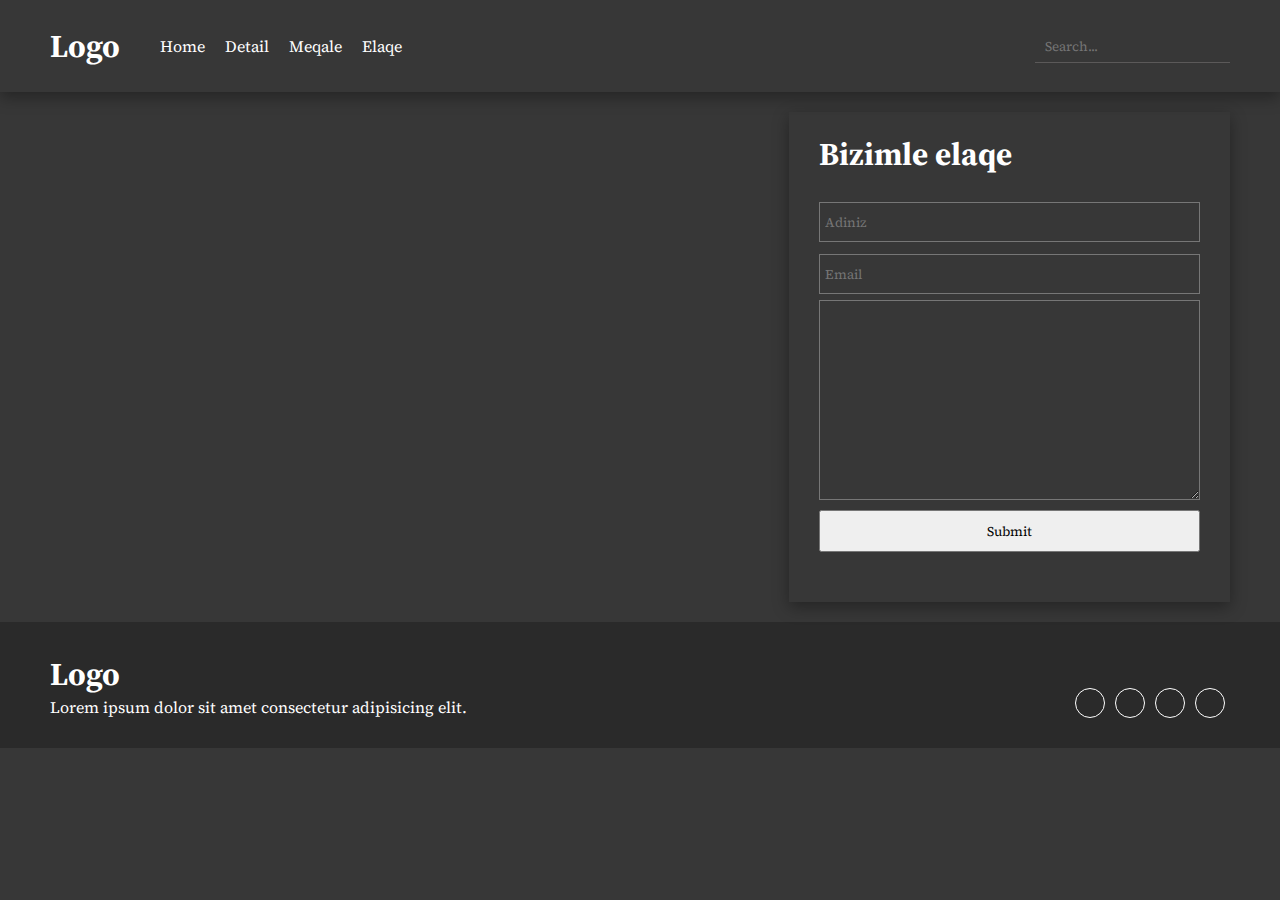
<file: contact.html>
<!DOCTYPE html>
<html lang="en">
<head>
    <meta charset="UTF-8">
    <meta http-equiv="X-UA-Compatible" content="IE=edge">
    <meta name="viewport" content="width=device-width, initial-scale=1.0">
    <link rel="stylesheet" href="style.css">
    <link rel="stylesheet" href="https://cdnjs.cloudflare.com/ajax/libs/font-awesome/6.2.1/css/all.min.css" integrity="sha512-MV7K8+y+gLIBoVD59lQIYicR65iaqukzvf/nwasF0nqhPay5w/9lJmVM2hMDcnK1OnMGCdVK+iQrJ7lzPJQd1w==" crossorigin="anonymous" referrerpolicy="no-referrer" />
    <title>Document</title>
</head>
<body>
    <header>
        <div class="head">
            <h1>Logo</h1>
            <ul id="menu">
                <li><a href="./index.html">Home</a></li>
                <li><a href="./detail.html">Detail</a></li>
                <li><a href="./meqale.html">Meqale</a></li>
                <li><a href="./contact.html">Elaqe</a></li>
            </ul>

        </div>
    
        <div class="search_div">
            <i class="fa-solid fa-magnifying-glass"></i>
            <input placeholder="Search..."/>
        </div>
        <!-- <i class="fa-solid fa-bars btn"  id="menu_add"></i> -->
    </header>

    <section class="contact_div">
        <iframe src="https://www.google.com/maps/embed?pb=!1m18!1m12!1m3!1d194472.6747696491!2d49.714872030405836!3d40.39476947186229!2m3!1f0!2f0!3f0!3m2!1i1024!2i768!4f13.1!3m3!1m2!1s0x40307d6bd6211cf9%3A0x343f6b5e7ae56c6b!2zQmFrxLEsIEF6yZlyYmF5Y2Fu!5e0!3m2!1saz!2s!4v1671993315954!5m2!1saz!2s" width="800" height="490" style="border:0;" allowfullscreen="" loading="lazy" referrerpolicy="no-referrer-when-downgrade"></iframe>
        <div class="contact">
            <h1>Bizimle elaqe</h1>
            <input placeholder="Adiniz"/>
            <input placeholder="Email"/>
            <textarea>    </textarea>
            <button>
                     Submit
            </button>


        </div>

    </section>



    <footer class="footer_div">
        <div class="footer_div_logo">
            <h1>Logo</h1>
            <p>Lorem ipsum dolor sit amet consectetur adipisicing elit.</p>
        </div>
      

        
        <ul class="footer_div_ul2">
            <li><a href="./detail.html"><i class="fa-brands fa-facebook-f"></i></a></li>
            <li><a href="./detail.html"><i class="fa-brands fa-instagram"></i></a></li>
            <li><a href="./detail.html"><i class="fa-brands fa-linkedin-in"></i></a></li>
            <li><a href="./detail.html"><i class="fa-solid fa-g"></i></a></li>
         
        </ul>


    </footer>
</body>
</html>
</file>
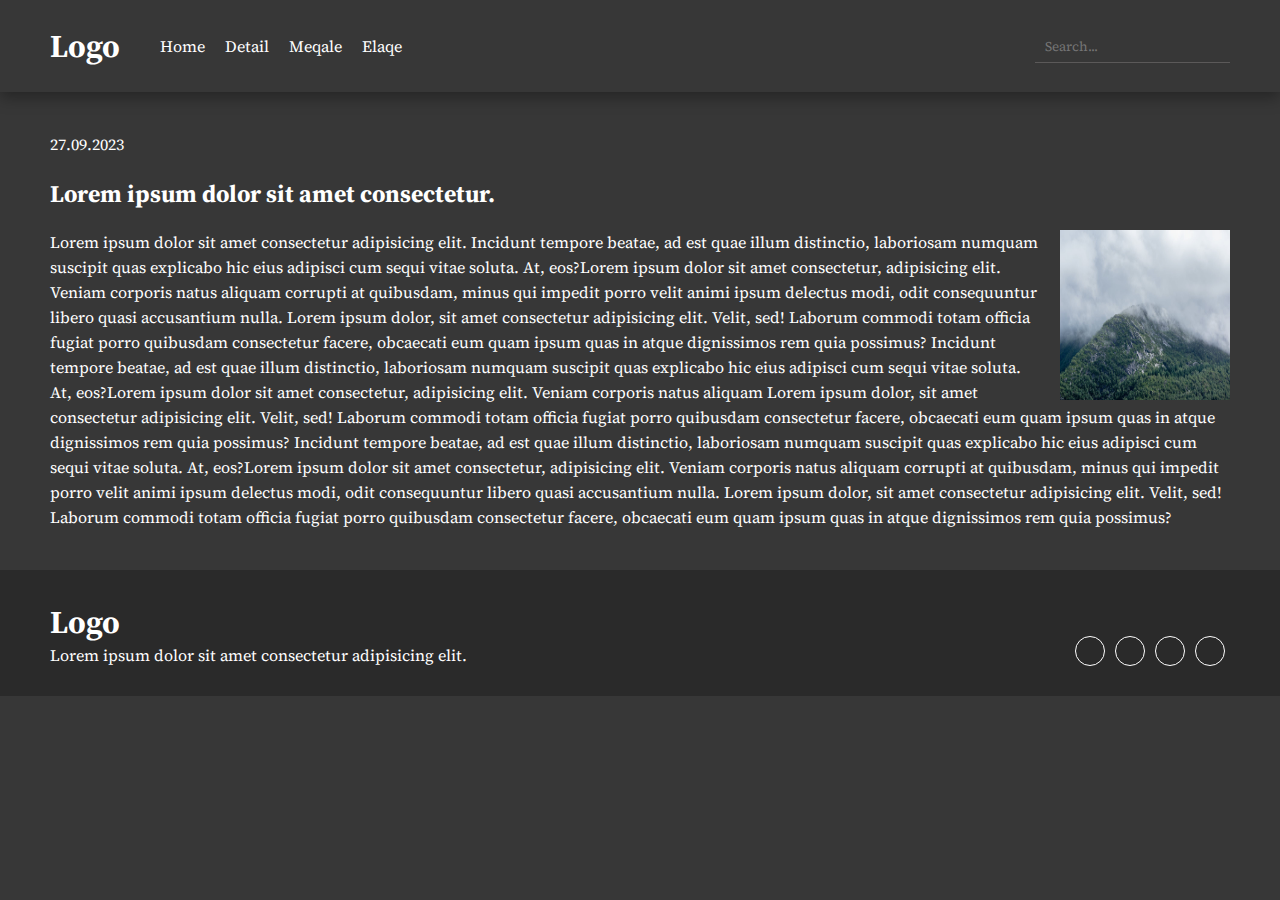
<file: detail.html>
<!DOCTYPE html>
<html lang="en">
<head>
    <meta charset="UTF-8">
    <meta http-equiv="X-UA-Compatible" content="IE=edge">
    <meta name="viewport" content="width=device-width, initial-scale=1.0">
    <link rel="stylesheet" href="style.css">
    <link rel="stylesheet" href="https://cdnjs.cloudflare.com/ajax/libs/font-awesome/6.2.1/css/all.min.css" integrity="sha512-MV7K8+y+gLIBoVD59lQIYicR65iaqukzvf/nwasF0nqhPay5w/9lJmVM2hMDcnK1OnMGCdVK+iQrJ7lzPJQd1w==" crossorigin="anonymous" referrerpolicy="no-referrer" />
    <title>Document</title>
</head>
<body>
    <header>
        <div class="head">
            <h1>Logo</h1>
            <ul id="menu">
                <li><a href="./index.html">Home</a></li>
                <li><a href="./detail.html">Detail</a></li>
                <li><a href="./meqale.html">Meqale</a></li>
                <li><a href="./contact.html">Elaqe</a></li>
            </ul>

        </div>
    
        <div class="search_div">
            <i class="fa-solid fa-magnifying-glass"></i>
            <input placeholder="Search..."/>
        </div>
      
    </header>
    <section class="detail_div">
        <div class="detail_text">
         <p>27.09.2023</p>
         <h2>Lorem ipsum dolor sit amet consectetur.</h2>
         <p><img src="./img/1d353cf0756cfd356ed8ca70f504c876626d0a32.png" alt="Pineapple" style="width:170px;height:170px;margin-left:15px;">Lorem ipsum dolor sit amet consectetur adipisicing elit. Incidunt tempore beatae, ad est quae illum distinctio, laboriosam numquam suscipit quas explicabo hic eius adipisci cum sequi vitae soluta. At, eos?Lorem ipsum dolor sit amet consectetur, adipisicing elit. Veniam corporis natus aliquam corrupti at quibusdam, minus qui impedit porro velit animi ipsum delectus modi, odit consequuntur libero quasi accusantium nulla.
            Lorem ipsum dolor, sit amet consectetur adipisicing elit. Velit, sed! Laborum commodi totam officia fugiat porro quibusdam consectetur facere, obcaecati eum quam ipsum quas in atque dignissimos rem quia possimus?
            Incidunt tempore beatae, ad est quae illum distinctio, laboriosam numquam suscipit quas explicabo hic eius adipisci cum sequi vitae soluta. At, eos?Lorem ipsum dolor sit amet consectetur, adipisicing elit. Veniam corporis natus aliquam 
            Lorem ipsum dolor, sit amet consectetur adipisicing elit. Velit, sed! Laborum commodi totam officia fugiat porro quibusdam consectetur facere, obcaecati eum quam ipsum quas in atque dignissimos rem quia possimus?
            Incidunt tempore beatae, ad est quae illum distinctio, laboriosam numquam suscipit quas explicabo hic eius adipisci cum sequi vitae soluta. At, eos?Lorem ipsum dolor sit amet consectetur, adipisicing elit. Veniam corporis natus aliquam corrupti at quibusdam, minus qui impedit porro velit animi ipsum delectus modi, odit consequuntur libero quasi accusantium nulla.
            Lorem ipsum dolor, sit amet consectetur adipisicing elit. Velit, sed! Laborum commodi totam officia fugiat porro quibusdam consectetur facere, obcaecati eum quam ipsum quas in atque dignissimos rem quia possimus?
         </p>
        </div>

    </section>
    <footer class="footer_div">
        <div class="footer_div_logo">
            <h1>Logo</h1>
            <p>Lorem ipsum dolor sit amet consectetur adipisicing elit.</p>
        </div>
      

        
        <ul class="footer_div_ul2">
            <li><a href="./detail.html"><i class="fa-brands fa-facebook-f"></i></a></li>
            <li><a href="./detail.html"><i class="fa-brands fa-instagram"></i></a></li>
            <li><a href="./detail.html"><i class="fa-brands fa-linkedin-in"></i></a></li>
            <li><a href="./detail.html"><i class="fa-solid fa-g"></i></a></li>
         
        </ul>


    </footer>
</body>
</html>
</file>
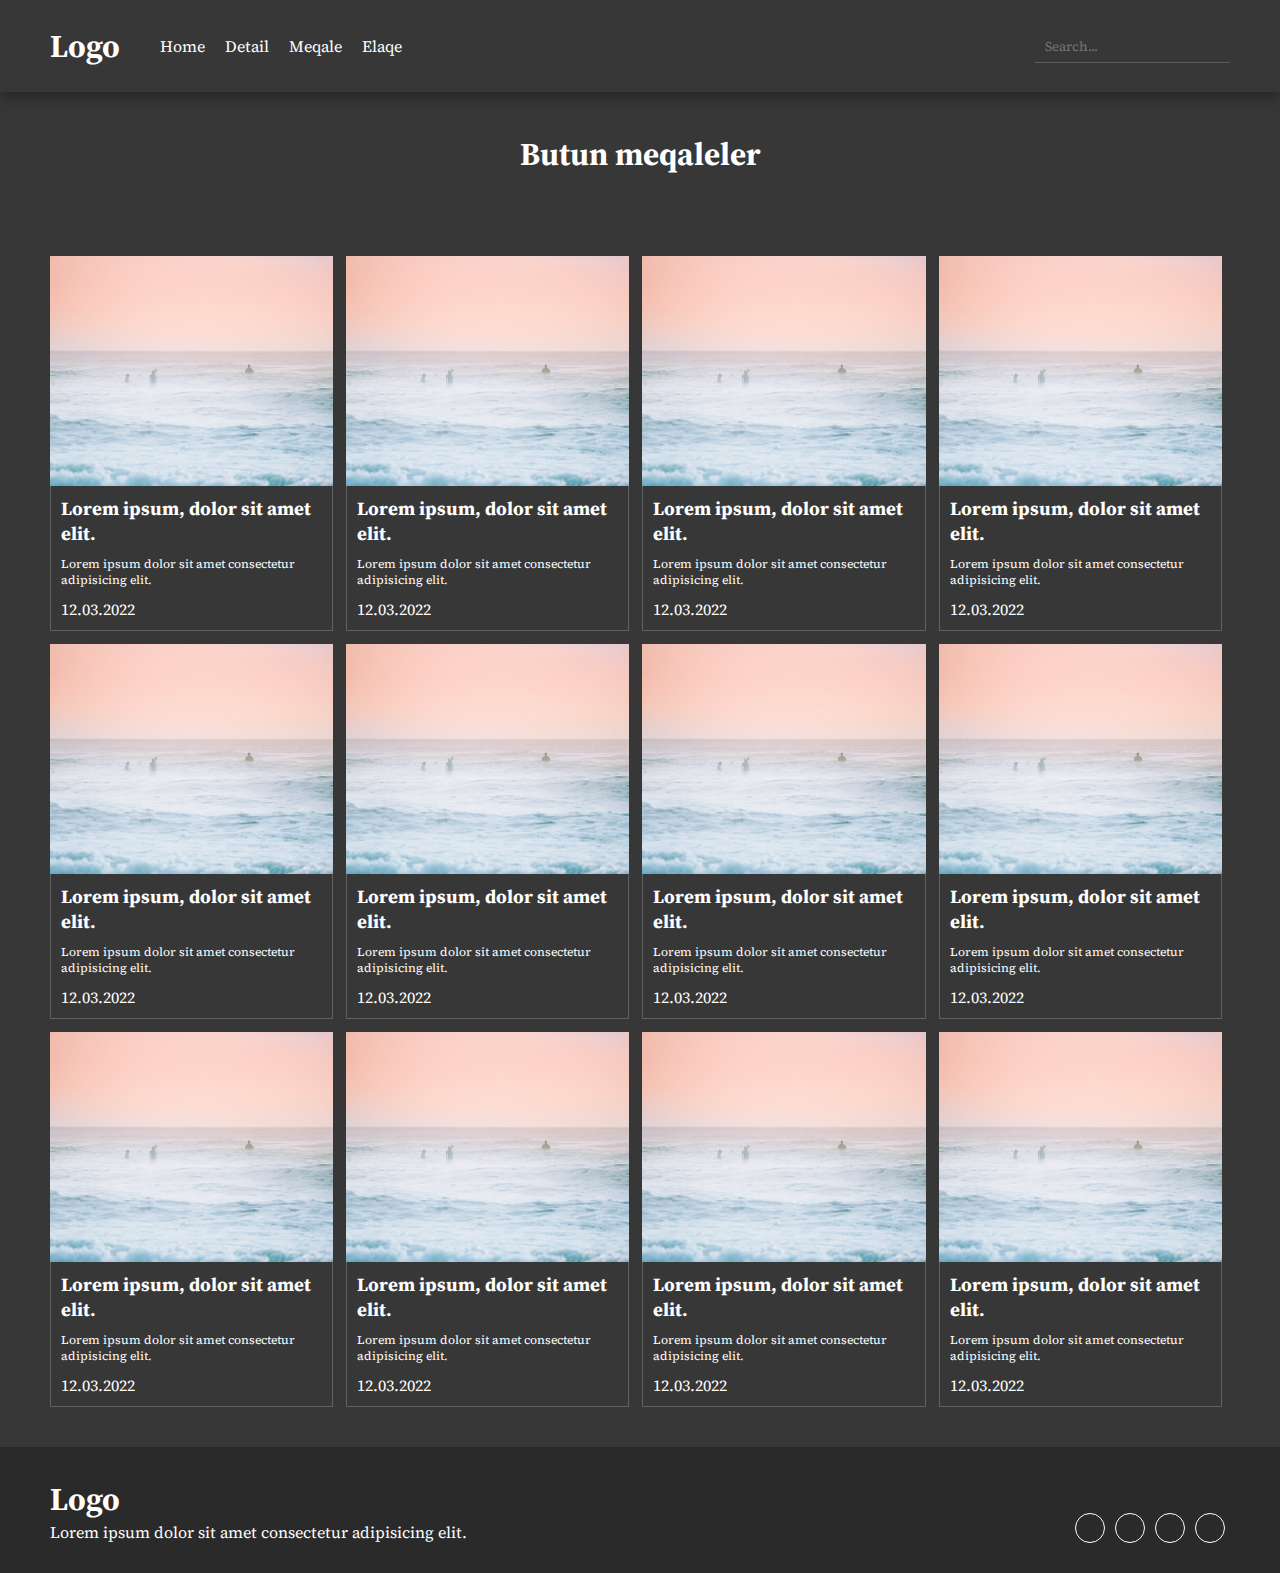
<file: meqale.html>
<!DOCTYPE html>
<html lang="en">
<head>
    <meta charset="UTF-8">
    <meta http-equiv="X-UA-Compatible" content="IE=edge">
    <meta name="viewport" content="width=device-width, initial-scale=1.0">
    <link rel="stylesheet" href="style.css">
    <link rel="stylesheet" href="https://cdnjs.cloudflare.com/ajax/libs/font-awesome/6.2.1/css/all.min.css" integrity="sha512-MV7K8+y+gLIBoVD59lQIYicR65iaqukzvf/nwasF0nqhPay5w/9lJmVM2hMDcnK1OnMGCdVK+iQrJ7lzPJQd1w==" crossorigin="anonymous" referrerpolicy="no-referrer" />

</head>
    <title>Document</title>
</head>
<body>
    <header>
        <div class="head">
            <h1>Logo</h1>
            <ul id="menu">
                <li><a href="./index.html">Home</a></li>
                <li><a href="./detail.html">Detail</a></li>
                <li><a href="./meqale.html">Meqale</a></li>
                <li><a href="./contact.html">Elaqe</a></li>
            </ul>

        </div>
    
        <div class="search_div">
            <i class="fa-solid fa-magnifying-glass"></i>
            <input placeholder="Search..."/>
        </div>
        <!-- <i class="fa-solid fa-bars btn"  id="menu_add"></i> -->
    </header>
    <section class="meqale_header">
        <h1>Butun meqaleler</h1>
    </section>
    <section class="meqale_div">
        <div class="news_div_category">
            <div class="news_div_img">
               <img src="./img/50118f33e6040f0226bdfe22e29c92d95da9080c.png"/>
            </div>
            <div class="news_div_text">
                <h3><a href="./detail.html">Lorem ipsum, dolor sit amet  elit. </a></h3>

                <p>Lorem ipsum dolor sit amet consectetur adipisicing elit. </p>
                <span>12.03.2022</span>

            </div>


        </div>
        <div class="news_div_category">
            <div class="news_div_img">
               <img src="./img/50118f33e6040f0226bdfe22e29c92d95da9080c.png"/>
            </div>
            <div class="news_div_text">
                <h3><a href="./detail.html">Lorem ipsum, dolor sit amet  elit. </a></h3>

                <p>Lorem ipsum dolor sit amet consectetur adipisicing elit. </p>
                <span>12.03.2022</span>

            </div>


        </div>
        <div class="news_div_category">
            <div class="news_div_img">
               <img src="./img/50118f33e6040f0226bdfe22e29c92d95da9080c.png"/>
            </div>
            <div class="news_div_text">
                <h3><a href="./detail.html">Lorem ipsum, dolor sit amet  elit. </a></h3>

                <p>Lorem ipsum dolor sit amet consectetur adipisicing elit. </p>
                <span>12.03.2022</span>

            </div>


        </div>
        <div class="news_div_category">
            <div class="news_div_img">
               <img src="./img/50118f33e6040f0226bdfe22e29c92d95da9080c.png"/>
            </div>
            <div class="news_div_text">
                <h3><a href="./detail.html">Lorem ipsum, dolor sit amet  elit. </a></h3>

                <p>Lorem ipsum dolor sit amet consectetur adipisicing elit. </p>
                <span>12.03.2022</span>

            </div>


        </div>
        <div class="news_div_category">
            <div class="news_div_img">
               <img src="./img/50118f33e6040f0226bdfe22e29c92d95da9080c.png"/>
            </div>
            <div class="news_div_text">
                <h3><a href="./detail.html">Lorem ipsum, dolor sit amet  elit. </a></h3>

                <p>Lorem ipsum dolor sit amet consectetur adipisicing elit. </p>
                <span>12.03.2022</span>

            </div>


        </div>
        <div class="news_div_category">
            <div class="news_div_img">
               <img src="./img/50118f33e6040f0226bdfe22e29c92d95da9080c.png"/>
            </div>
            <div class="news_div_text">
                <h3><a href="./detail.html">Lorem ipsum, dolor sit amet  elit. </a></h3>

                <p>Lorem ipsum dolor sit amet consectetur adipisicing elit. </p>
                <span>12.03.2022</span>

            </div>


        </div>
        <div class="news_div_category">
            <div class="news_div_img">
               <img src="./img/50118f33e6040f0226bdfe22e29c92d95da9080c.png"/>
            </div>
            <div class="news_div_text">
                <h3><a href="./detail.html">Lorem ipsum, dolor sit amet  elit. </a></h3>

                <p>Lorem ipsum dolor sit amet consectetur adipisicing elit. </p>
                <span>12.03.2022</span>

            </div>


        </div>
        <div class="news_div_category">
            <div class="news_div_img">
               <img src="./img/50118f33e6040f0226bdfe22e29c92d95da9080c.png"/>
            </div>
            <div class="news_div_text">
                <h3><a href="./detail.html">Lorem ipsum, dolor sit amet  elit. </a></h3>

                <p>Lorem ipsum dolor sit amet consectetur adipisicing elit. </p>
                <span>12.03.2022</span>

            </div>


        </div>
        <div class="news_div_category">
            <div class="news_div_img">
               <img src="./img/50118f33e6040f0226bdfe22e29c92d95da9080c.png"/>
            </div>
            <div class="news_div_text">
                <h3><a href="./detail.html">Lorem ipsum, dolor sit amet  elit. </a></h3>

                <p>Lorem ipsum dolor sit amet consectetur adipisicing elit. </p>
                <span>12.03.2022</span>

            </div>


        </div>
        <div class="news_div_category">
            <div class="news_div_img">
               <img src="./img/50118f33e6040f0226bdfe22e29c92d95da9080c.png"/>
            </div>
            <div class="news_div_text">
                <h3><a href="./detail.html">Lorem ipsum, dolor sit amet  elit. </a></h3>

                <p>Lorem ipsum dolor sit amet consectetur adipisicing elit. </p>
                <span>12.03.2022</span>

            </div>


        </div>
        <div class="news_div_category">
            <div class="news_div_img">
               <img src="./img/50118f33e6040f0226bdfe22e29c92d95da9080c.png"/>
            </div>
            <div class="news_div_text">
                <h3><a href="./detail.html">Lorem ipsum, dolor sit amet  elit. </a></h3>

                <p>Lorem ipsum dolor sit amet consectetur adipisicing elit. </p>
                <span>12.03.2022</span>

            </div>


        </div>
        <div class="news_div_category">
            <div class="news_div_img">
               <img src="./img/50118f33e6040f0226bdfe22e29c92d95da9080c.png"/>
            </div>
            <div class="news_div_text">
                <h3><a href="./detail.html">Lorem ipsum, dolor sit amet  elit. </a></h3>

                <p>Lorem ipsum dolor sit amet consectetur adipisicing elit. </p>
                <span>12.03.2022</span>

            </div>


        </div>

    </section>

    <footer class="footer_div">
        <div class="footer_div_logo">
            <h1>Logo</h1>
            <p>Lorem ipsum dolor sit amet consectetur adipisicing elit.</p>
        </div>
      

        
        <ul class="footer_div_ul2">
            <li><a href="./detail.html"><i class="fa-brands fa-facebook-f"></i></a></li>
            <li><a href="./detail.html"><i class="fa-brands fa-instagram"></i></a></li>
            <li><a href="./detail.html"><i class="fa-brands fa-linkedin-in"></i></a></li>
            <li><a href="./detail.html"><i class="fa-solid fa-g"></i></a></li>
         
        </ul>


    </footer>
    
</body>
</html>
</file>
<file: style.css>
@import url('https://fonts.googleapis.com/css2?family=Caveat:wght@500&family=Changa:wght@300&family=Cinzel&family=Cookie&family=EB+Garamond&family=IBM+Plex+Sans:ital,wght@0,100;1,100&family=Ibarra+Real+Nova:wght@400;500;700&family=Manrope:wght@300;400;700&family=Merienda+One&family=Montserrat:wght@200&family=Nunito+Sans:wght@200&family=Parisienne&family=Poppins:wght@200;300;400;500;600;700;800&family=Public+Sans:wght@100;200;400&family=Quicksand:wght@300;400;500;600&family=Raleway:wght@100;200;300;400;500&family=Roboto+Slab:wght@100&family=Satisfy&family=Smooch&family=Source+Serif+Pro:wght@200&family=Titillium+Web:wght@200;300&family=Vollkorn:wght@400;500&display=swap');
*{
    margin: 0;
    padding: 0;
    list-style: none;
    box-sizing: border-box;
    text-decoration: none;
    font-family: 'Source Serif Pro', serif;
}
body{
    background-color: #373737 !important;
    color: white !important;
}
a{
    color: white;
}
/* _____________________Header____________ */

header{
    display: flex;
    width: 1400px;
    max-width: 100%;
    justify-content: space-between;
    align-items: center;
    padding: 24px 50px;
    box-shadow: rgba(0, 0, 0, 0.35) 0px 5px 15px;
}
.head{
    display: flex;
    align-items: center;
}
.head h1{
    padding-right: 30px;
}
header ul{
    display: flex;
}
header ul li{
    margin: 0px 10px;
}
header ul li a{
    color: white;
}
.search_div{
    border-bottom: 1px solid rgba(231, 223, 223, 0.208);
   
   padding: 0px 10px;
}
.search_div input{
    padding: 7px 0px;
    border: none;
    outline: none;
   background-color: transparent;
   color: white;
}

/* __________________Home________________ */
.home_div{
   padding: 60px 50px;
   display: flex;
   justify-content: space-between;
}
.home_bigdiv{
    width: 68%;
    height: 400px;
    background-image: url('./img/778987d28a8414a0021b426fc0b563f205914230.png');
    background-size: cover;
    background-repeat: no-repeat;
    background-position: center;
    position: relative;
    z-index: 1;
    display: flex;
    flex-direction: column;
    justify-content: flex-end;
    padding: 10px;
}
.home_bigdiv::after{
    content: " ";
    width: 100%;
    height: 100%;
    background-color: rgba(0, 0, 0, 0.492);
    position: absolute;
    top: 0;
    left: 0;
    z-index: -1;
}
.home_minidiv{
    width: 30%;
    height: 400px;
    display: flex;
    flex-direction: column;
 
}
.home_div1{
    width: 100%;
    height: 190px;
    background-image: url('./img/111d7e4d65a0eabd368836d9138ca302a2bf3a41.png');
    background-size: cover;
    background-repeat: no-repeat;
    background-position: center;
    display: flex;
    flex-direction: column;
    justify-content: flex-end;
    padding: 10px;
    position: relative;
    z-index: -1;
   
}
.home_div1::after{
    content: " ";
    width: 100%;
    height: 100%;
    background-color: rgba(0, 0, 0, 0.492);
    position: absolute;
    top: 0;
    left: 0;
    z-index: -1;
}
.home_div2{
    width: 100%;
    height: 200px;
    background-image: url('./img/50118f33e6040f0226bdfe22e29c92d95da9080c.png');
    background-size: cover;
    background-repeat: no-repeat;
    background-position: center;
    margin-top: 10px;
    display: flex;
    flex-direction: column;
    justify-content: flex-end;
    padding: 10px;
    position: relative;
    z-index: 1;

}
.home_div2::after{
    content: " ";
    width: 100%;
    height: 100%;
    background-color: rgba(0, 0, 0, 0.492);
    position: absolute;
    top: 0;
    left: 0;
    z-index: -1;
}
.news_head{
    padding: 20px 50px;
}
/* _____________________News___________________ */

.news{
    padding: 40px 50px;
    display: flex;
    justify-content: space-between;
  
}
.news_bigdiv{
    width: 72%;
    display: flex;
    flex-wrap: wrap;
    justify-content: space-between;
    gap: 10px;
}
.news_div{
    width: 32%;
}
.news_div_img{
    width: 100%;
    height: 230px;
}
.news_div_img img{
    width: 100%;
    height: 100%;
    object-fit: cover;
}
.news_div_text{
    color: white;
    padding: 10px;
    border: 1px solid rgba(255, 255, 255, 0.213);
    border-top: none;
}
.news_div_text p{
    padding: 10px 0px;
    font-size: 12px;
}

.news_text{
    width: 350px;
    max-width: 100%;
    border: 1px solid rgba(255, 255, 255, 0.097);
}
.news_title{
    width: 100%;
    padding: 20px 10px;
    box-shadow: rgba(0, 0, 0, 0.35) 0px 5px 15px;  
}
.news_mini{
    width: 100%;
    padding: 10px 10px;
    display: flex;
    align-items: center;
    justify-content: space-between;
}
.news_mini h4{
    padding-right: 10px;
}
.news_mini img{
    width: 60px;
    height: 60px;
    border-radius: 100%;
}
/* ___________________Category_________________________ */
.category_div{
    padding: 30px 50px;
    display: flex;
    flex-wrap: wrap;
    justify-content: space-between;
    gap: 10px;
}
.news_div_category{
    width: 24%;
   
}
/* ____________________Subscribe__________________________ */
.subscribe_div{
    height: 300px;
    display: flex;
    flex-direction: column;
    justify-content: center;
    align-items: center;
    text-align: center;
    background-color: #2a2a2a;
}
.subscribe_div p{
    padding: 10px 0px;
}
.subscribe_input{
    margin-top: 20px;
}

.subscribe_input input{
    width: 300px;
    padding: 8px;
}
.subscribe_input button{
    padding: 8px 20px;
    cursor: pointer;
    transition: 0.5s;
}
.subscribe_input button:hover{
    background-color: transparent;
    color: white;
    border: 1px solid white;

}
/* ___________________________Footer__________________ */
.footer_div{
    display: flex;
   padding: 30px 50px;
   background-color: #2a2a2a;
}
.footer_div_logo{
    width: 70%;
    display: flex;
    flex-direction: column;
    justify-content: center;
}

.footer_div_ul2{
    width: 30%;
    display: flex;
    align-items: flex-end;
    justify-content: flex-end;
}

.footer_div_ul2 li{
     width: 30px;
     height: 30px;
     border-radius: 100%;
    border: 1px solid white;
    display: flex;
    justify-content: center;
    align-items: center;
    margin: 0px 5px;
    transition: 0.6s;
    font-size: 12px;

}
.footer_div_ul2 li:hover{
background-color: white;

}
.footer_div_ul2 li:hover a{
    color: black;
}
/* _________________________Detail_________________ */
.detail_div{
    padding: 40px 50px;
}
.detail_text{
    width: 100%;
    
}
.detail_text h2{
    padding: 20px 0px;
}
.detail_text p{
    line-height: 25px;
}
.detail_text p img{
    float: right;
}
/* ______________________Contact______________________ */
.contact_div{
    padding: 20px 50px;
    /* height: calc(100vh - 100px); */
    display: flex;

}
iframe{
    filter: grayscale(100%)
}
.contact{
    width: 40%;
    display: flex;
    flex-direction: column;
    padding: 0px 30px;
    box-shadow: rgba(0, 0, 0, 0.35) 0px 5px 15px;
}
.contact h1{
    padding: 20px 0px;
}
.contact input{
    padding: 10px 5px;
    outline: none;
    border: 1px solid rgba(255, 255, 255, 0.316);
    background-color: transparent;
    margin: 6px 0px;
    color: white;
}
.contact textarea{
    width: 100%;
    height: 200px;
    background-color: transparent;
    outline: none;
    color: white;
}
.contact button{
    padding: 10px 0px;
    margin: 10px 0px;
    cursor: pointer;
    transition: 0.6s;
}
.contact button:hover{
    background-color: transparent;
    border: 1px solid white;
    color: white;
}

/* _________________________Meqale_____________________ */
.meqale_div{
    padding: 40px 50px;
    display: flex;
    flex-wrap: wrap;
    gap: 13px;
}
.meqale_header{
    text-align: center;
    padding: 40px 0px;
}

@media only screen and (max-width: 590px) {
    header{
        padding: 10px 0px;
    }
    .news_text{
        display: none;
    }
    .news_bigdiv{
        width: 100%;
    }
    .news{
        padding: 5px;
    }
    .category_div{
        padding: 30px 5px;
    }
    .subscribe_div p{
        font-size: 12px;
    }
    .subscribe_input{
        display: flex;
        flex-direction: column;
        align-items: center;
    }
    .subscribe_input button{
        margin: 10px 0px;
    }
  
    .head{
        display: flex;
        flex-direction: column;
        align-items: center;
    }
    .head ul{
        padding: 20px 0px;
        font-size: 12px;
    }
    .home_minidiv{
        display: none;
    }
    .home_bigdiv{
        width: 100%;
    }
    .news_div{
        width: 100%;
       }
       .news_div_category{
        width: 100%;
       }
.footer_div_logo{
    width: 50%;
}
.footer_div_ul2{
    width: 50%;
}
.footer_div_logo p{
    font-size: 10px;
}
.contact_div{
    display: flex;
    flex-direction: column;
    padding: 40px 5px;
   }
   .contact{
    width: 100%;
   }
   iframe{
    width: 100%;
}
}


@media (min-width: 590px) and (max-width: 650px) {
    .news{
        padding: 5px;
    }
    .subscribe_div p{
        font-size: 12px;
    }
    .subscribe_input{
        display: flex;
        flex-direction: column;
        align-items: center;
    }
    .subscribe_input button{
        margin: 10px 0px;
    }
   
    .head{
        display: flex;
        flex-direction: column;
        align-items: center;
    }
    .head ul{
        padding: 20px 0px;
    }
    .home_minidiv{
        display: none;
    }
    .home_bigdiv{
        width: 100%;
    }
    .news_div{
        width: 100%;
       }
       .news_div_category{
        width: 100%;
       }
.footer_div_logo{
    width: 50%;
}
.footer_div_ul2{
    width: 50%;
}
.footer_div_logo p{
    font-size: 10px;
}
.contact_div{
    display: flex;
    flex-direction: column;
    padding: 40px 5px;
   }
   .contact{
    width: 100%;
   }
   iframe{
    width: 100%;
}

}


@media (min-width: 650px) and (max-width: 740px) {
  
    .head{
        display: flex;
        flex-direction: column;
        align-items: center;
    }
    .head ul{
        padding: 20px 0px;
    }
    .home_minidiv{
        display: none;
    }
    .home_bigdiv{
        width: 100%;
    }
    .news_div{
        width: 100%;
       }
       .news_div_category{
        width: 48%;
       }
       .contact_div{
        display: flex;
        flex-direction: column;
        padding: 40px 50px;
       }
       .contact{
        width: 100%;
       }
       iframe{
        width: 100%;
    }
   

   
}


@media (min-width: 740px) and (max-width: 840px) {
    
    .news_div{
        width: 100%;
       }
   .news_div_category{
    width: 48%;
   }
   .contact_div{
    display: flex;
    flex-direction: column;
    padding: 40px 50px;
   }
   .contact{
    width: 100%;
   }
   iframe{
    width: 100%;
}
}


@media (min-width: 830px) and (max-width: 990px) {
    .news_div{
        width: 48%;
       }
       .contact_div{
        display: flex;
        flex-direction: column;
        padding: 40px 50px;
       }
       .contact{
        width: 100%;
       }
       iframe{
        width: 100%;
    }
}

@media only screen and (min-width: 1200px) {
 
}
</file>
